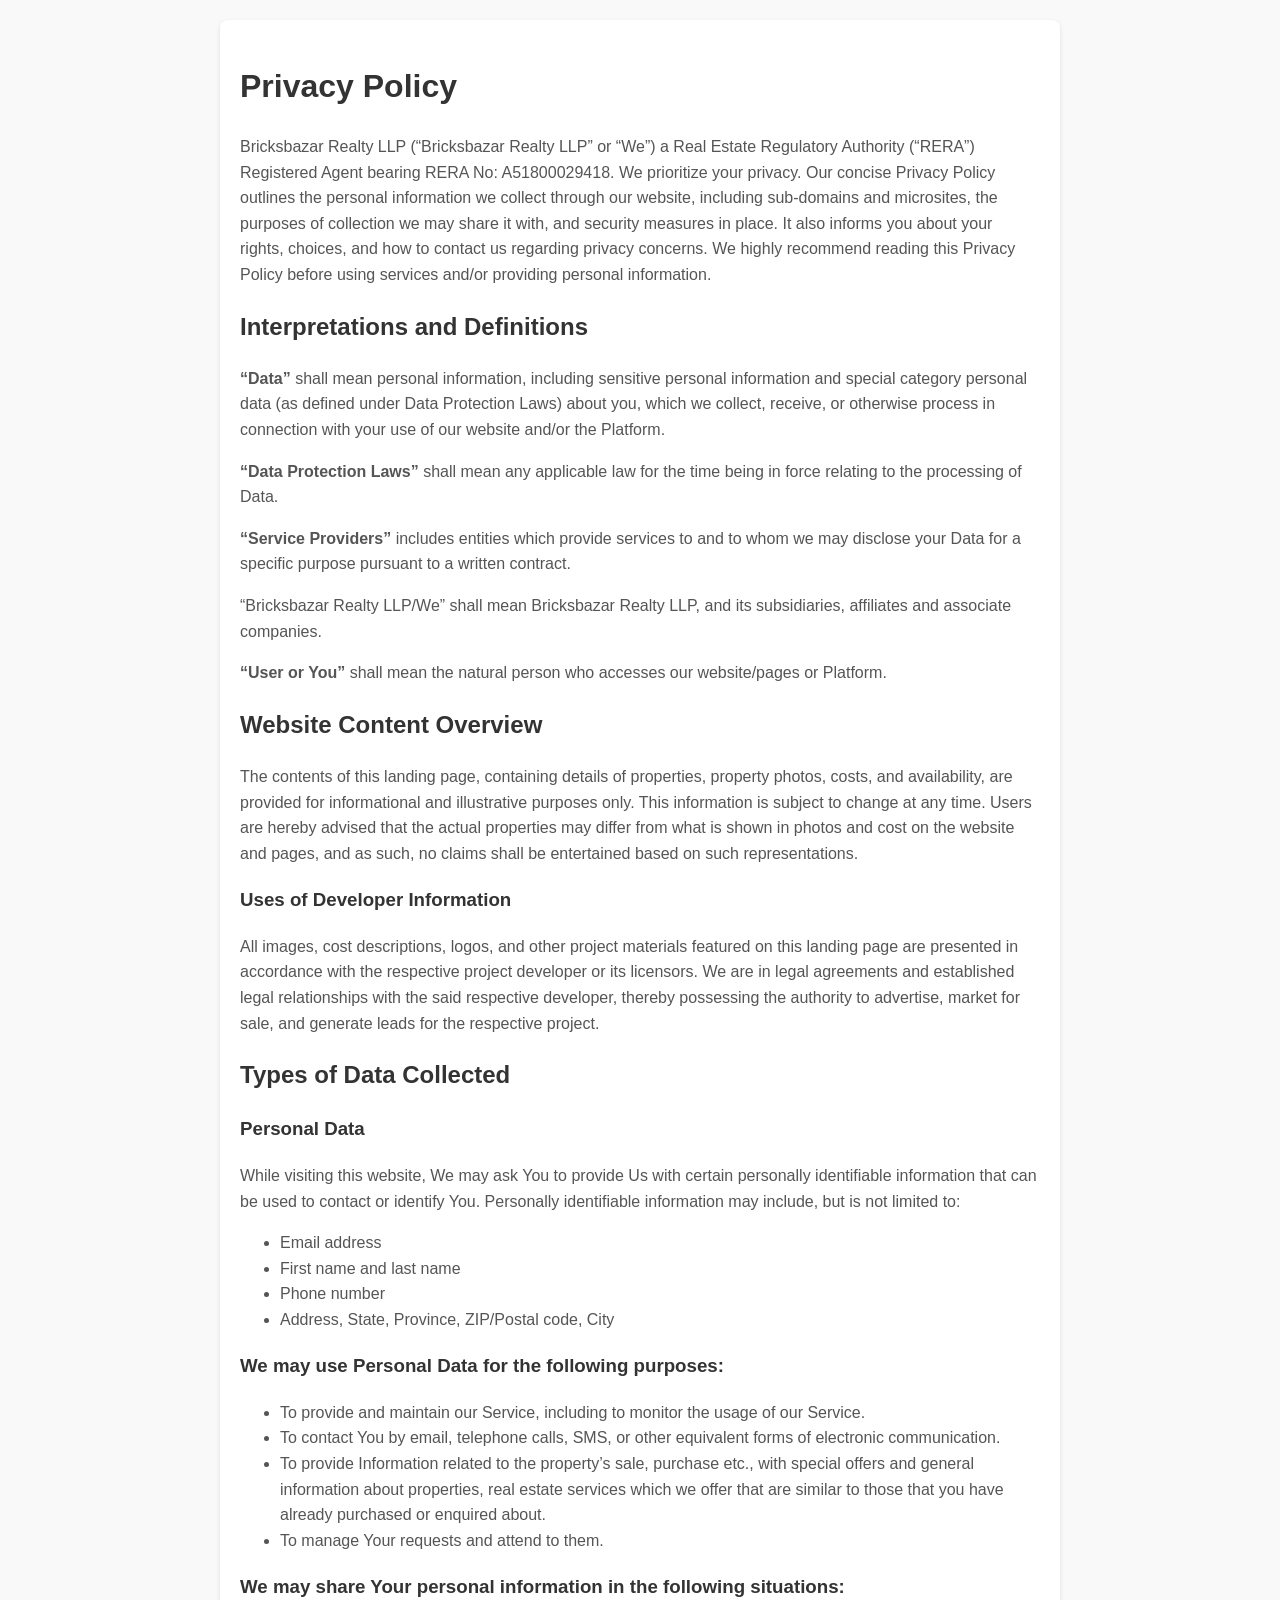
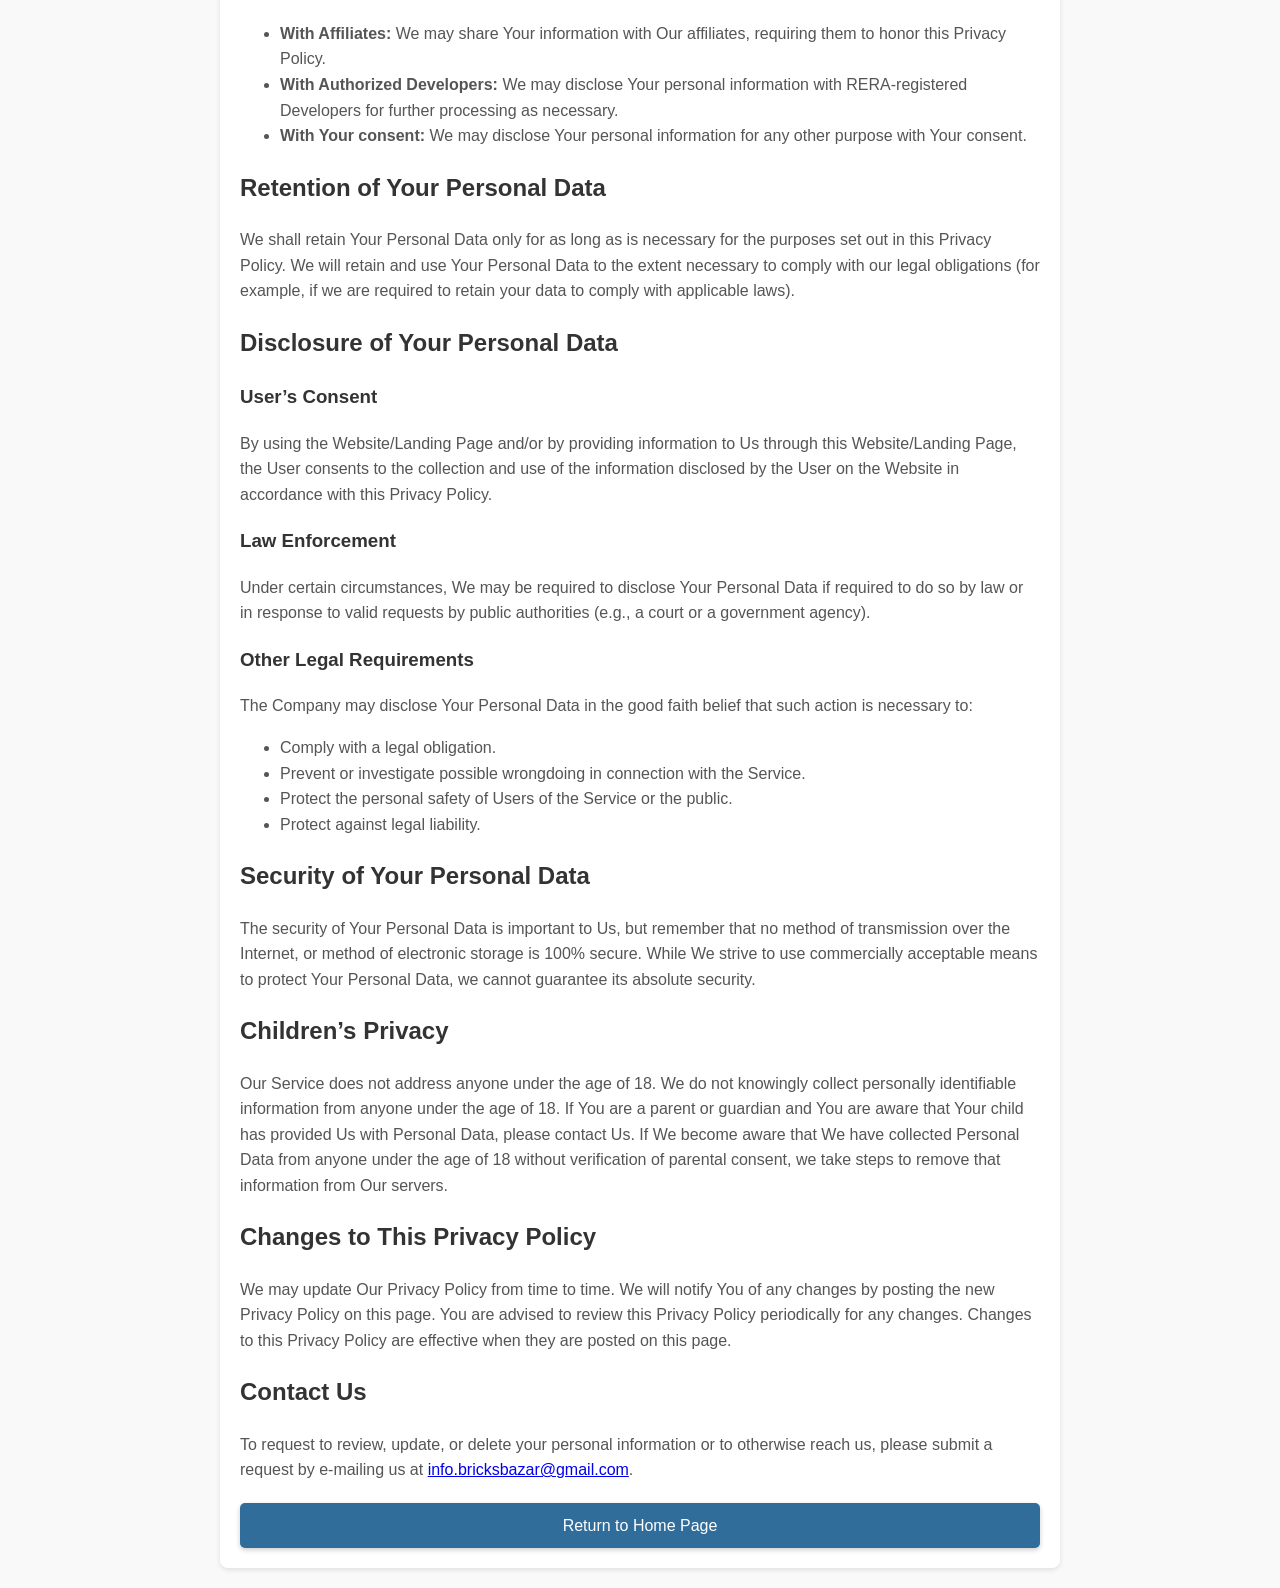
<file: Privacy-Policy.html>
<!DOCTYPE html>
<html lang="en">

<head>
    <meta charset="UTF-8">
    <meta name="viewport" content="width=device-width, initial-scale=1.0">
    <title>Privacy Policy</title>
    <style>
        body {
            margin: 0;
            font-family: Arial, sans-serif;
            line-height: 1.6;
            background-color: #f9f9f9;
        }

        .container {
            max-width: 800px;
            margin: 20px auto;
            padding: 20px;
            background: #fff;
            box-shadow: 0 2px 5px rgba(0, 0, 0, 0.1);
            border-radius: 8px;
        }

        h1,
        h2,
        h3 {
            color: #333;
        }

        p,
        ul,
        li {
            color: #555;
        }

        .home-button {
            display: block;
            margin: 20px auto 0;
            padding: 10px 20px;
            background-color: #316D9B;
            color: #fff;
            text-align: center;
            text-decoration: none;
            font-size: 16px;
            border-radius: 5px;
            box-shadow: 0 2px 5px rgba(0, 0, 0, 0.2);
            transition: background-color 0.3s ease;
        }

        .home-button:hover {
            background-color: #0056b3;
        }
    </style>
</head>

<body>
    <div class="container">
        <h1>Privacy Policy</h1>
        <p>Bricksbazar Realty LLP (“Bricksbazar Realty LLP” or “We”) a Real Estate Regulatory Authority (“RERA”)
            Registered Agent bearing RERA No: A51800029418. We prioritize your privacy. Our concise Privacy Policy
            outlines the personal information we collect through our website, including sub-domains and microsites, the
            purposes of collection we may share it with, and security measures in place. It also informs you about your
            rights, choices, and how to contact us regarding privacy concerns. We highly recommend reading this Privacy
            Policy before using services and/or providing personal information.</p>
        <h2>Interpretations and Definitions</h2>
        <p>
            <strong>“Data”</strong> shall mean personal information, including sensitive personal information and
            special category personal data (as defined under Data Protection Laws) about you, which we collect, receive,
            or otherwise process in connection with your use of our website and/or the Platform.
        </p>
        <p>
            <strong>“Data Protection Laws”</strong> shall mean any applicable law for the time being in force relating
            to the processing of Data.
        </p>
        <p>
            <strong>“Service Providers”</strong> includes entities which provide services to and to whom we may disclose
            your Data for a specific purpose pursuant to a written contract.
        </p>
        <p>
            “Bricksbazar Realty LLP/We” shall mean Bricksbazar Realty LLP, and its subsidiaries, affiliates and
            associate companies.
        </p>
        <p>
            <strong>“User or You”</strong> shall mean the natural person who accesses our website/pages or Platform.
        </p>

        <h2>Website Content Overview</h2>
        <p>The contents of this landing page, containing details of properties, property photos, costs, and
            availability, are provided for informational and illustrative purposes only. This information is subject to
            change at any time. Users are hereby advised that the actual properties may differ from what is shown in
            photos and cost on the website and pages, and as such, no claims shall be entertained based on such
            representations.</p>

        <h3>Uses of Developer Information</h3>
        <p>All images, cost descriptions, logos, and other project materials featured on this landing page are presented
            in accordance with the respective project developer or its licensors. We are in legal agreements and
            established legal relationships with the said respective developer, thereby possessing the authority to
            advertise, market for sale, and generate leads for the respective project.</p>

        <h2>Types of Data Collected</h2>
        <h3>Personal Data</h3>
        <p>While visiting this website, We may ask You to provide Us with certain personally identifiable information
            that can be used to contact or identify You. Personally identifiable information may include, but is not
            limited to:</p>
        <ul>
            <li>Email address</li>
            <li>First name and last name</li>
            <li>Phone number</li>
            <li>Address, State, Province, ZIP/Postal code, City</li>
        </ul>

        <h3>We may use Personal Data for the following purposes:</h3>
        <ul>
            <li>To provide and maintain our Service, including to monitor the usage of our Service.</li>
            <li>To contact You by email, telephone calls, SMS, or other equivalent forms of electronic communication.
            </li>
            <li>To provide Information related to the property’s sale, purchase etc., with special offers and general
                information about properties, real estate services which we offer that are similar to those that you
                have already purchased or enquired about.</li>
            <li>To manage Your requests and attend to them.</li>
        </ul>

        <h3>We may share Your personal information in the following situations:</h3>
        <ul>
            <li><strong>With Affiliates:</strong> We may share Your information with Our affiliates, requiring them to
                honor this Privacy Policy.</li>
            <li><strong>With Authorized Developers:</strong> We may disclose Your personal information with
                RERA-registered Developers for further processing as necessary.</li>
            <li><strong>With Your consent:</strong> We may disclose Your personal information for any other purpose with
                Your consent.</li>
        </ul>

        <h2>Retention of Your Personal Data</h2>
        <p>We shall retain Your Personal Data only for as long as is necessary for the purposes set out in this Privacy
            Policy. We will retain and use Your Personal Data to the extent necessary to comply with our legal
            obligations (for example, if we are required to retain your data to comply with applicable laws).</p>

        <h2>Disclosure of Your Personal Data</h2>
        <h3>User’s Consent</h3>
        <p>By using the Website/Landing Page and/or by providing information to Us through this Website/Landing Page,
            the User consents to the collection and use of the information disclosed by the User on the Website in
            accordance with this Privacy Policy.</p>

        <h3>Law Enforcement</h3>
        <p>Under certain circumstances, We may be required to disclose Your Personal Data if required to do so by law or
            in response to valid requests by public authorities (e.g., a court or a government agency).</p>

        <h3>Other Legal Requirements</h3>
        <p>The Company may disclose Your Personal Data in the good faith belief that such action is necessary to:</p>
        <ul>
            <li>Comply with a legal obligation.</li>
            <li>Prevent or investigate possible wrongdoing in connection with the Service.</li>
            <li>Protect the personal safety of Users of the Service or the public.</li>
            <li>Protect against legal liability.</li>
        </ul>

        <h2>Security of Your Personal Data</h2>
        <p>The security of Your Personal Data is important to Us, but remember that no method of transmission over the
            Internet, or method of electronic storage is 100% secure. While We strive to use commercially acceptable
            means to protect Your Personal Data, we cannot guarantee its absolute security.</p>

        <h2>Children’s Privacy</h2>
        <p>Our Service does not address anyone under the age of 18. We do not knowingly collect personally identifiable
            information from anyone under the age of 18. If You are a parent or guardian and You are aware that Your
            child has provided Us with Personal Data, please contact Us. If We become aware that We have collected
            Personal Data from anyone under the age of 18 without verification of parental consent, we take steps to
            remove that information from Our servers.</p>

        <h2>Changes to This Privacy Policy</h2>
        <p>We may update Our Privacy Policy from time to time. We will notify You of any changes by posting the new
            Privacy Policy on this page. You are advised to review this Privacy Policy periodically for any changes.
            Changes to this Privacy Policy are effective when they are posted on this page.</p>

        <h2>Contact Us</h2>
        <p>To request to review, update, or delete your personal information or to otherwise reach us, please submit a
            request by e-mailing us at <a href="mailto:info.bricksbazar@gmail.com">info.bricksbazar@gmail.com</a>.</p>

        <a href="index.html" class="home-button">Return to Home Page</a>
    </div>
</body>

</html>
</file>
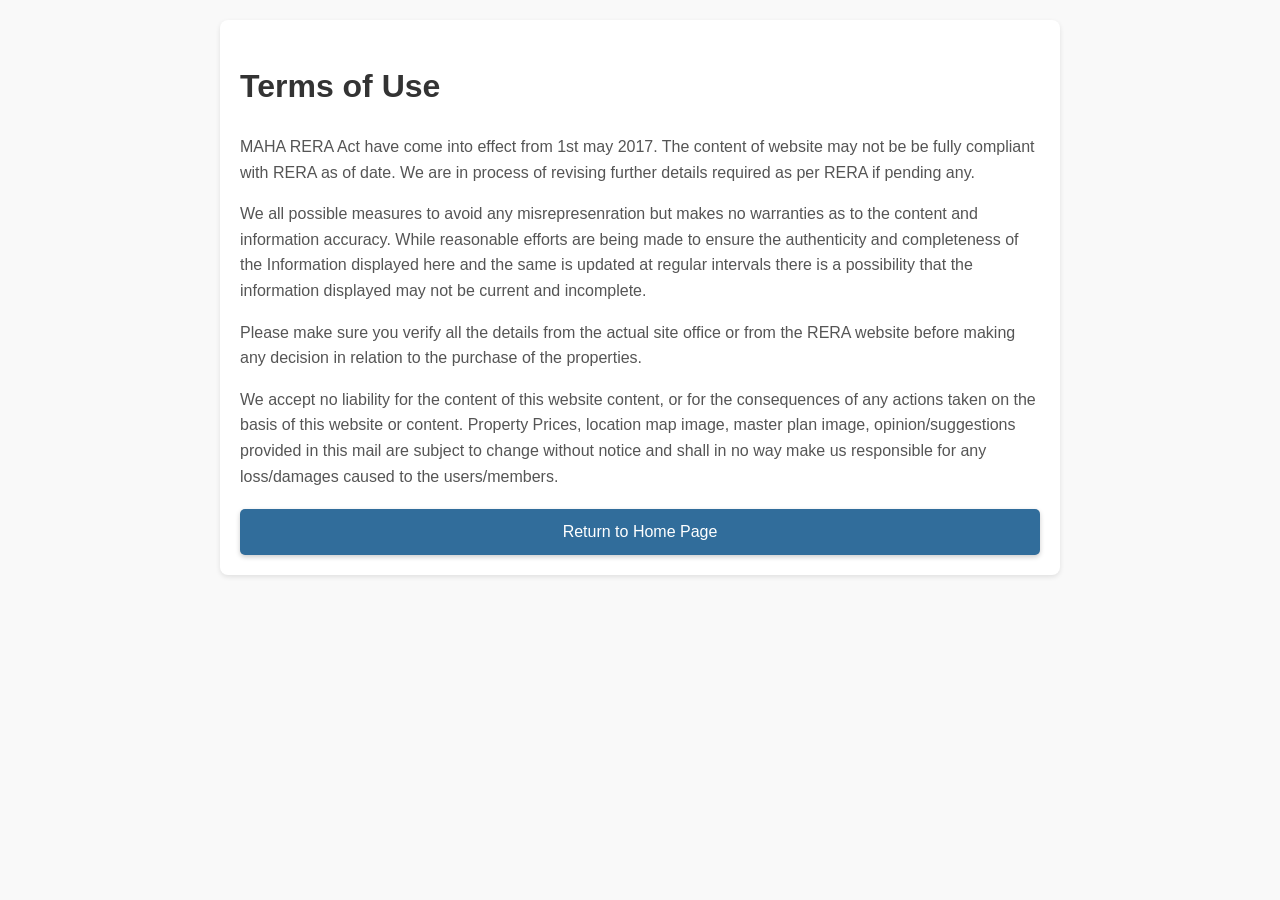
<file: Terms.html>
<!DOCTYPE html>
<html lang="en">

<head>
    <meta charset="UTF-8">
    <meta name="viewport" content="width=device-width, initial-scale=1.0">
    <title>Privacy Policy</title>
    <style>
        body {
            margin: 0;
            font-family: Arial, sans-serif;
            line-height: 1.6;
            background-color: #f9f9f9;
        }

        .container {
            max-width: 800px;
            margin: 20px auto;
            padding: 20px;
            background: #fff;
            box-shadow: 0 2px 5px rgba(0, 0, 0, 0.1);
            border-radius: 8px;
        }

        h1,
        h2,
        h3 {
            color: #333;
        }

        p,
        ul,
        li {
            color: #555;
        }

        .home-button {
            display: block;
            margin: 20px auto 0;
            padding: 10px 20px;
            background-color: #316D9B;
            color: #fff;
            text-align: center;
            text-decoration: none;
            font-size: 16px;
            border-radius: 5px;
            box-shadow: 0 2px 5px rgba(0, 0, 0, 0.2);
            transition: background-color 0.3s ease;
        }

        .home-button:hover {
            background-color: #0056b3;
        }
    </style>
</head>

<body>
    <div class="container">
        <h1>Terms of Use</h1>
        <p>MAHA RERA Act have come into effect from 1st may 2017. The content of website may not be be fully compliant
            with RERA as of date. We are in process of revising further details required as per RERA if pending any.</p>
        <p>We all possible measures to avoid any misrepresenration but makes no warranties as to the content and
            information accuracy. While reasonable efforts are being made to ensure the authenticity and completeness of
            the Information displayed here and the same is updated at regular intervals there is a possibility that the
            information displayed may not be current and incomplete.</p>
        <p>Please make sure you verify all the details from the actual site office or from the RERA website before
            making any decision in relation to the purchase of the properties.</p>
        <p>We accept no liability for the content of this website content, or for the consequences of any actions taken
            on the basis of this website or content. Property Prices, location map image, master plan image,
            opinion/suggestions provided in this mail are subject to change without notice and shall in no way make us
            responsible for any loss/damages caused to the users/members.</p>
        <a href="index.html" class="home-button">Return to Home Page</a>
    </div>
</body>

</html>
</file>
